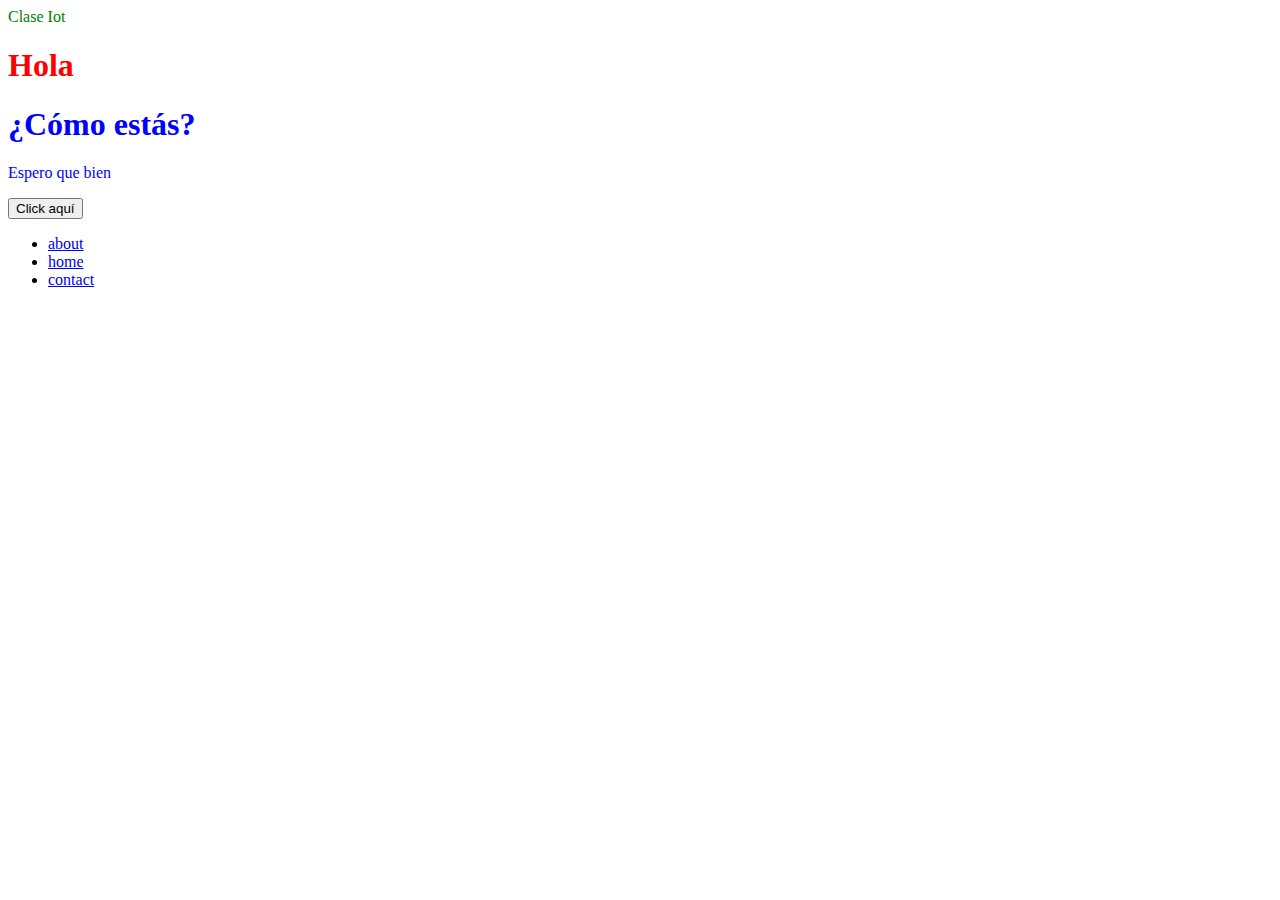
<file: Clases/html_clase/index.html>
<!DOCTYPE html>
<html lang="en">
<head>
    <meta charset="UTF-8">
    <meta http-equiv="X-UA-Compatible" content="IE=edge">
    <meta name="viewport" content="width=device-width, initial-scale=1.0">
    <title>Clase HTML - Iot</title>
    <link rel="stylesheet" href="styles.css"/>
</head>
<body>
    <header>Clase Iot</header>
    <h1>Hola</h1>
    <h1 class="test">¿Cómo estás?</h1>
    <p class="test">Espero que bien</p>
    <button id="saludo">Click aquí</button>

    <ul>
        <li><a href="./about.html">about</li>
        <li><a href="./home.html">home</li>
        <li><a href="./contact.html">contact</li>
    </ul>
</body>
<script src="script.js"></script>
</html>
</file>
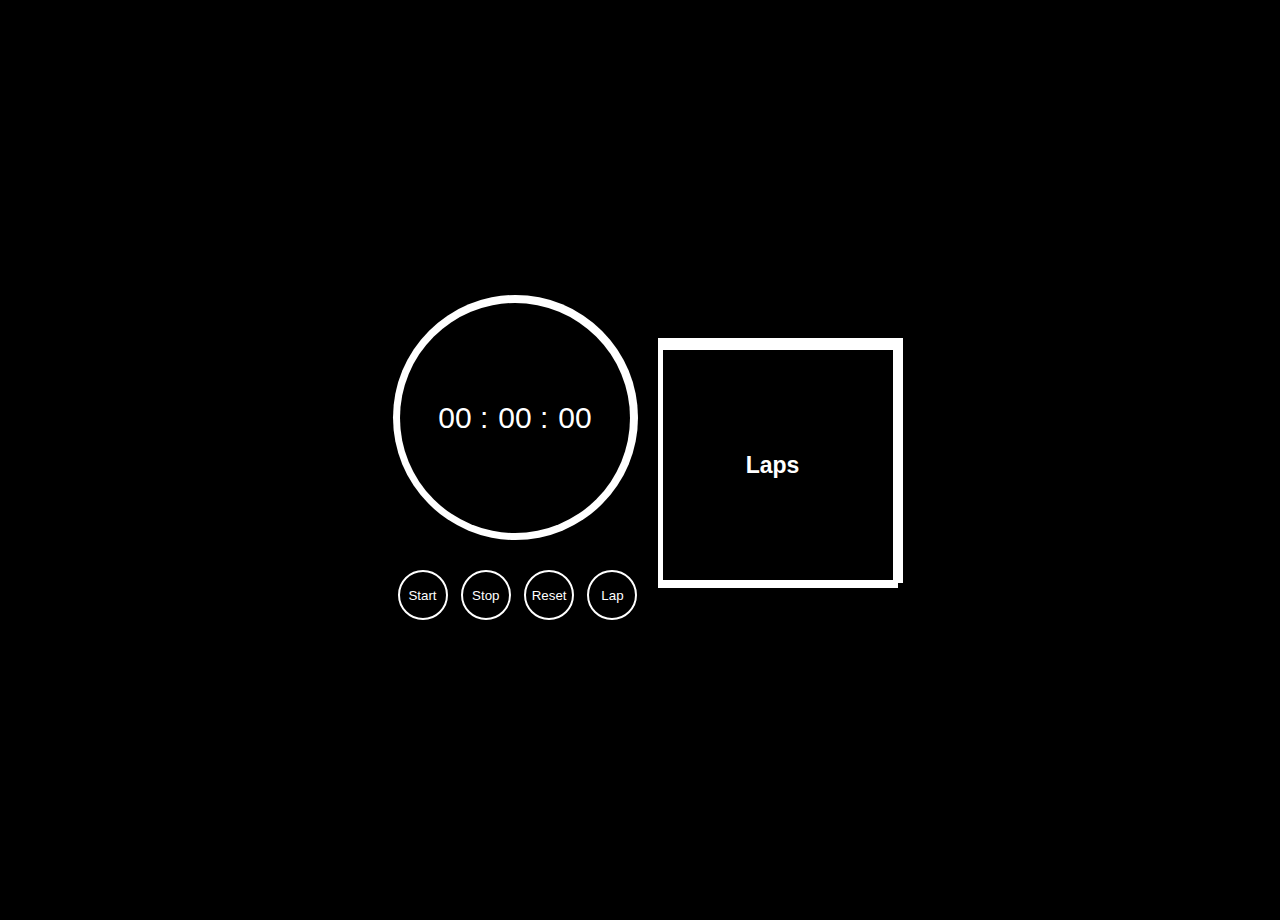
<file: retos/Reto StopWatch/sw.html>
<!DOCTYPE html>
<html lang="en">
<head>
    <meta charset="UTF-8">
    <meta http-equiv="X-UA-Compatible" content="IE=edge">
    <meta name="viewport" content="width=device-width, initial-scale=1.0">
    <title>StopWatch</title>
    <link rel="stylesheet" href="sw.css">
</head>
<body>
    <div class="containerWatch">
        <div class="outer">
            <div class="inner">
                <p class="text hour" id="hour">00 :</p>
                <p class="text minute" id="min">00 :</p>
                <p class="text second" id="sec">00</p>
            </div>
        </div> 
        <div class="btns">
            <button class="start" id="start">Start</button>
            <button class="stop" id="stop">Stop</button>
            <button class="reset" id="reset">Reset</button>
            <button class="lap" id="lap">Lap</button>
        </div>
    </div>
    <div class="containerLaps">
        <div class="outerLap">
            <div class="innerLap">
                <h1 class="titleLaps">Laps</h1>
                <p class="lapText" id="lapText"></p>
            </div>
        </div>
    </div>
</body>
    <script src="sw.js"></script>
</html>
</file>
<file: Clases/html_clase/styles.css>
h1 {
    color: red;
}
.test {
    color: blue
}

header{
    color: green;
}
</file>
<file: retos/Reto StopWatch/sw.css>
*{
    margin: 5px;
    padding: 0;
}

body{
    background-color: black;
    color: green;
    font-family: sans-serif;
    font-size: 16px;
    line-height: 1.5;
    width: 100%;
    height: 100vh; /*100% de la pantalla, pues no todos los navegadores lo soportan*/
    display: flex;
    justify-content: center;
    align-items: center;
}
.text{
    color: white;
    font-size: 30px;
}
.outer{
    width: 245px;
    height: 245px;
    background: white;
    border-radius: 50%;
    display: flex;
    justify-content: center;
    align-items: center;
}
.inner{
    background: black;
    border-radius: 50%;
    width: 230px;
    height: 230px;
    display: flex;
    justify-content: center;
    align-items: center;
}
.btns{
    display: flex;
    justify-content: space-between;
    width: 250px;
    margin-top: 25px;
}
button{
    width: 50px;
    height: 50px;
    border-radius: 50%;
    border: 2px solid white;
    color: white;
    background: black;
}
button:hover{
    background: white;
    color: black;
    cursor: pointer;
}
.containerLaps{
    width: 245px;
    height: 245px;
    background: white;
    border: 50%;
    display: flex;
    align-items: right; /* alinea en eje y */
    justify-content: right; /* alinea en eje x */
}
.outerLap{
    width: 245px;
    height: 245px;
    background: white;
    border: 50%;
    display: flex;
    align-items: center;
    justify-content: center;
}
.innerLap{
    background: black;
    border: 50%;
    width: 230px;
    height: 230px;
    display: flex;
    justify-content: center;
    align-items: center;
}
.titleLaps{
    color: white;
    font-size: 23px;
    display: flex;
    align-items: left;
    justify-content: left;
}
.lapText{
    color: white;
    font-size: 20px;
    display: flex;
    align-items: top;
    justify-content: left;
}
</file>
